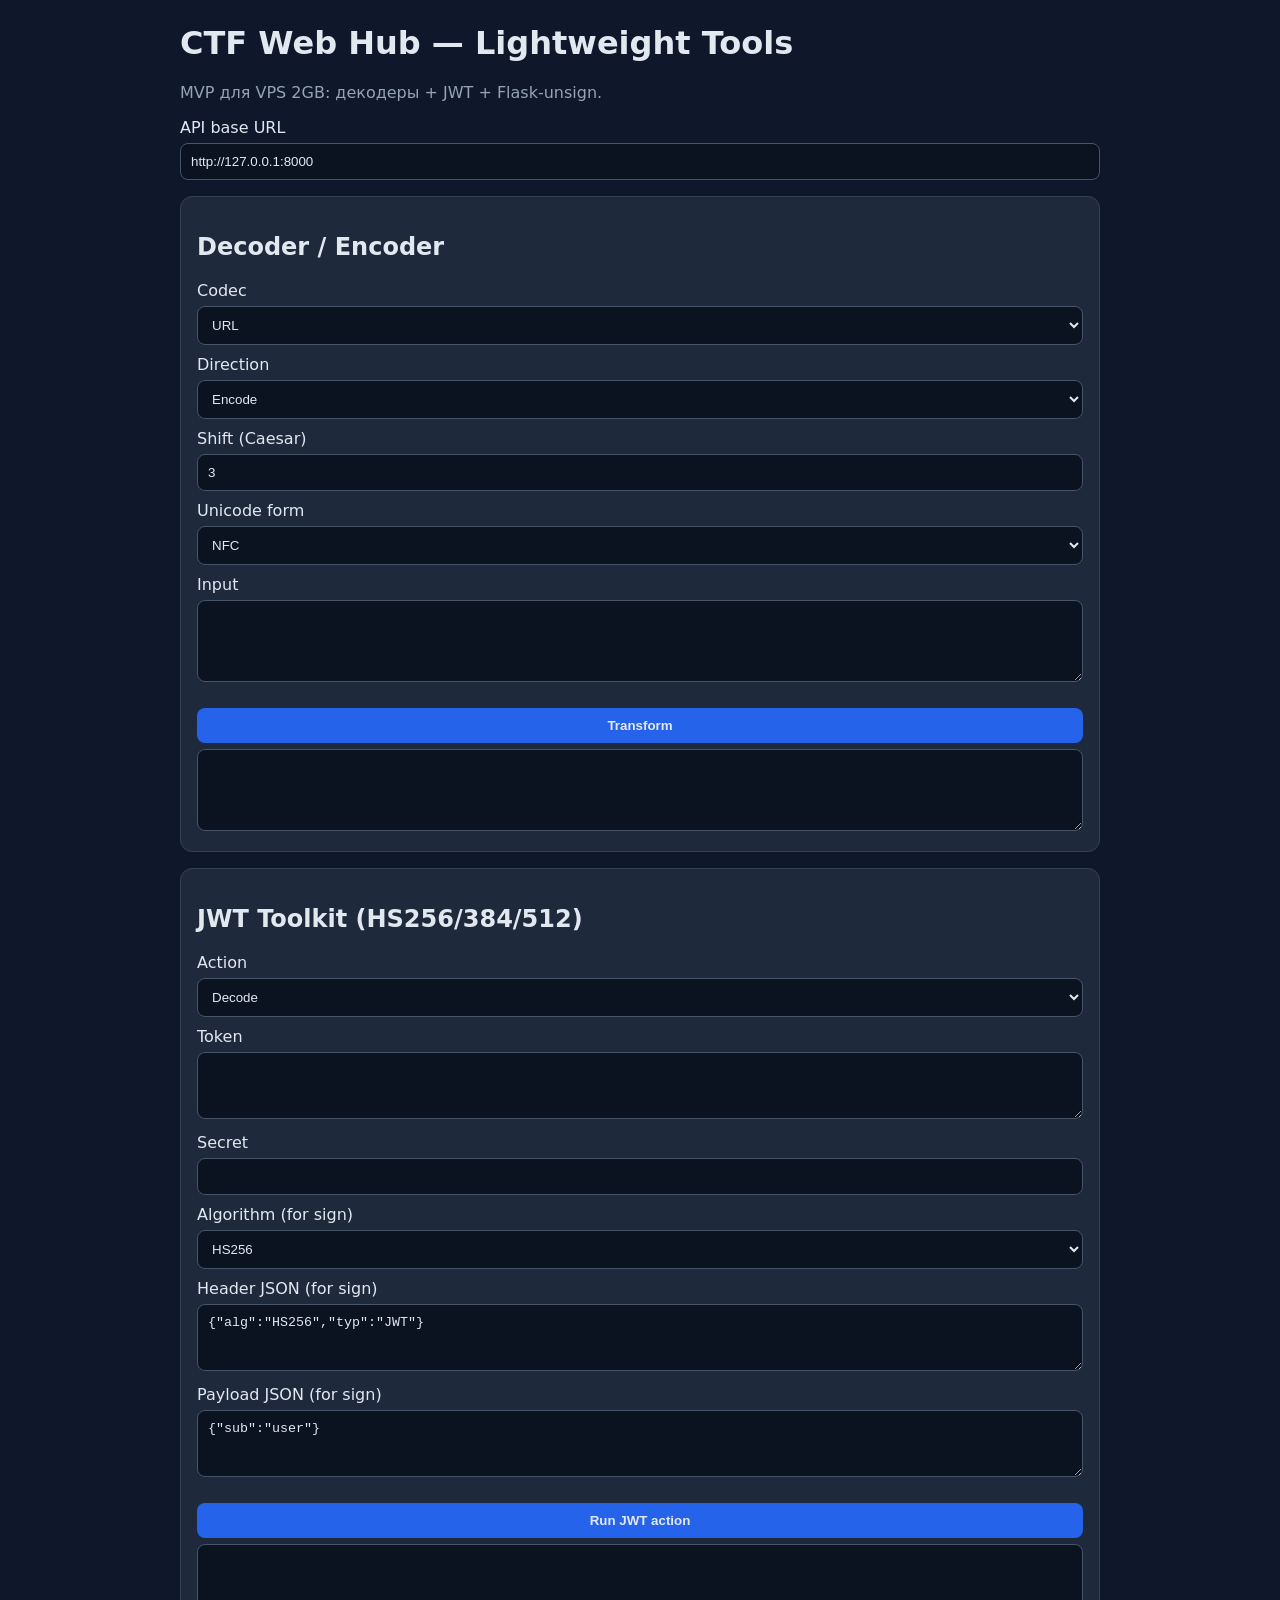
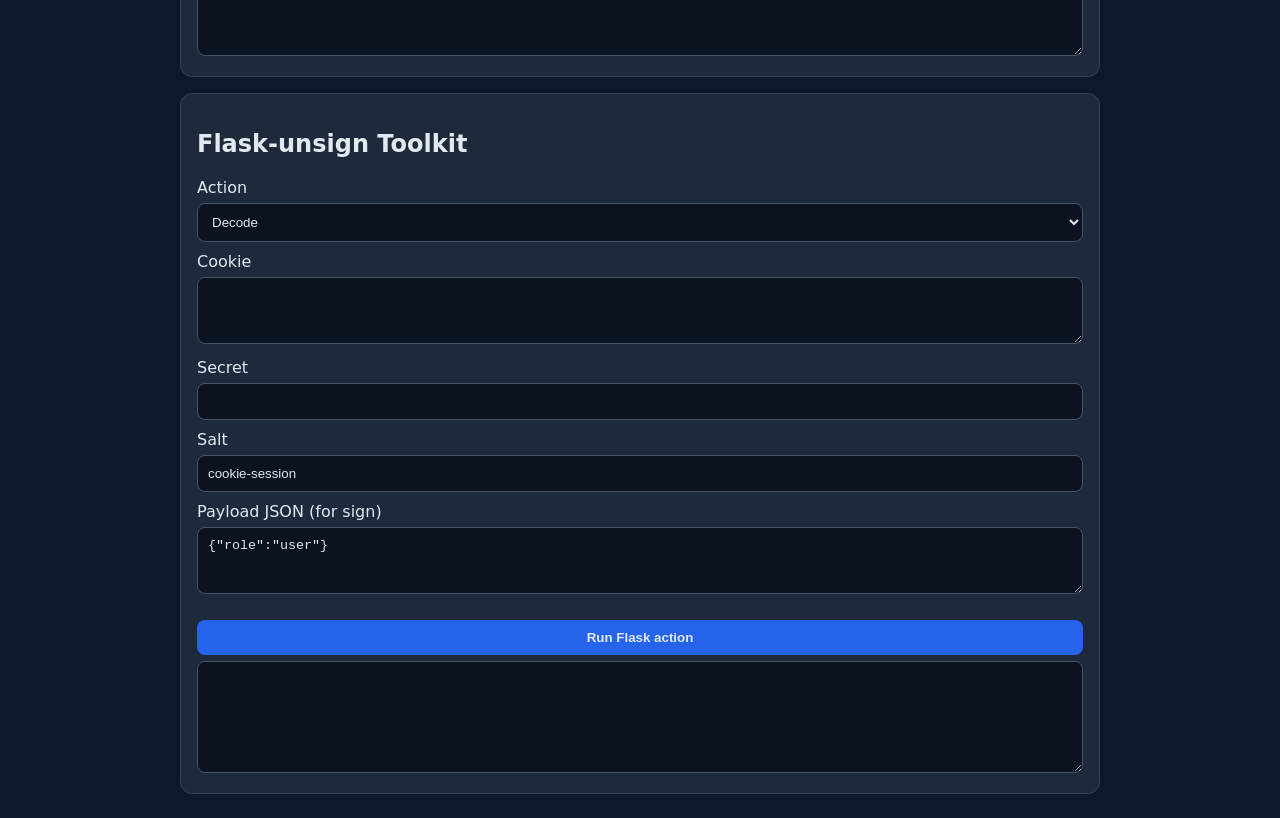
<file: frontend/index.html>
<!doctype html>
<html lang="ru">
  <head>
    <meta charset="UTF-8" />
    <meta name="viewport" content="width=device-width, initial-scale=1.0" />
    <title>CTF Web Hub — Tools</title>
    <link rel="stylesheet" href="./styles.css" />
  </head>
  <body>
    <main class="container">
      <h1>CTF Web Hub — Lightweight Tools</h1>
      <p class="hint">MVP для VPS 2GB: декодеры + JWT + Flask-unsign.</p>

      <label class="api-base">
        API base URL
        <input id="base-url" value="http://127.0.0.1:8000" />
      </label>

      <section class="card">
        <h2>Decoder / Encoder</h2>
        <form id="transform-form">
          <label>Codec
            <select id="codec">
              <option value="url">URL</option>
              <option value="base64">Base64</option>
              <option value="hex">Hex</option>
              <option value="html">HTML entities</option>
              <option value="rot13">ROT13</option>
              <option value="caesar">Caesar</option>
              <option value="unicode_normalize">Unicode normalize</option>
            </select>
          </label>
          <label>Direction
            <select id="direction">
              <option value="encode">Encode</option>
              <option value="decode">Decode</option>
            </select>
          </label>
          <label>Shift (Caesar)
            <input id="shift" type="number" value="3" />
          </label>
          <label>Unicode form
            <select id="normalization-form">
              <option value="NFC">NFC</option>
              <option value="NFD">NFD</option>
              <option value="NFKC">NFKC</option>
              <option value="NFKD">NFKD</option>
            </select>
          </label>
          <label>Input
            <textarea id="transform-input" rows="4"></textarea>
          </label>
          <button type="submit">Transform</button>
          <textarea id="transform-output" rows="4" readonly></textarea>
        </form>
      </section>

      <section class="card">
        <h2>JWT Toolkit (HS256/384/512)</h2>
        <form id="jwt-form">
          <label>Action
            <select id="jwt-action">
              <option value="decode">Decode</option>
              <option value="sign">Sign</option>
              <option value="verify">Verify</option>
            </select>
          </label>
          <label>Token
            <textarea id="jwt-token" rows="3"></textarea>
          </label>
          <label>Secret
            <input id="jwt-secret" />
          </label>
          <label>Algorithm (for sign)
            <select id="jwt-algorithm">
              <option value="HS256">HS256</option>
              <option value="HS384">HS384</option>
              <option value="HS512">HS512</option>
            </select>
          </label>
          <label>Header JSON (for sign)
            <textarea id="jwt-header" rows="3">{"alg":"HS256","typ":"JWT"}</textarea>
          </label>
          <label>Payload JSON (for sign)
            <textarea id="jwt-payload" rows="3">{"sub":"user"}</textarea>
          </label>
          <button type="submit">Run JWT action</button>
          <textarea id="jwt-output" rows="6" readonly></textarea>
        </form>
      </section>

      <section class="card">
        <h2>Flask-unsign Toolkit</h2>
        <form id="flask-form">
          <label>Action
            <select id="flask-action">
              <option value="decode">Decode</option>
              <option value="sign">Sign</option>
              <option value="verify">Verify</option>
            </select>
          </label>
          <label>Cookie
            <textarea id="flask-cookie" rows="3"></textarea>
          </label>
          <label>Secret
            <input id="flask-secret" />
          </label>
          <label>Salt
            <input id="flask-salt" value="cookie-session" />
          </label>
          <label>Payload JSON (for sign)
            <textarea id="flask-payload" rows="3">{"role":"user"}</textarea>
          </label>
          <button type="submit">Run Flask action</button>
          <textarea id="flask-output" rows="6" readonly></textarea>
        </form>
      </section>

      <pre id="error"></pre>
    </main>

    <script src="./main.js" type="module"></script>
  </body>
</html>
</file>
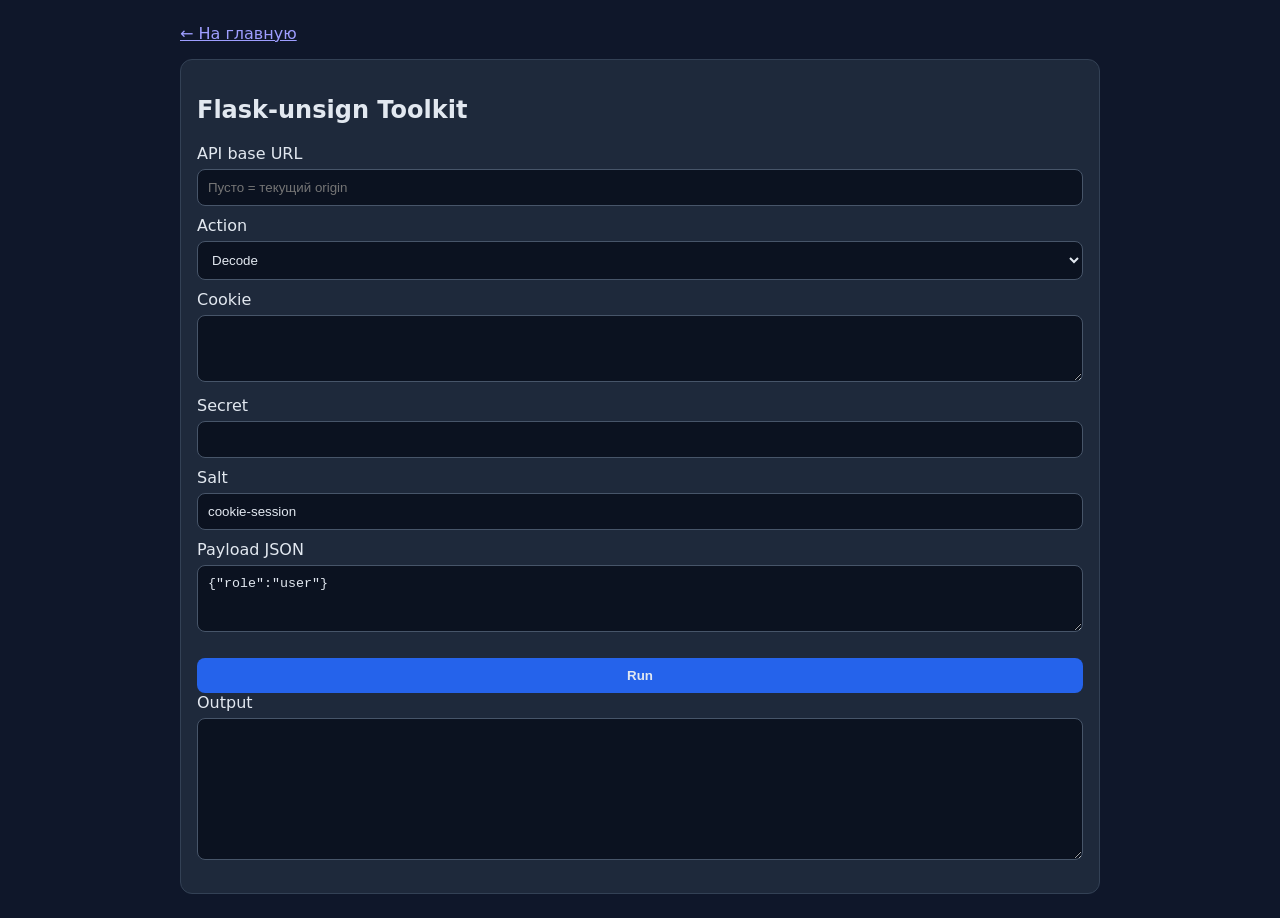
<file: frontend/pages/flask-unsign.html>
<!doctype html><html lang="ru"><head><meta charset="UTF-8"/><meta name="viewport" content="width=device-width, initial-scale=1.0"/><title>Flask-unsign Toolkit</title><link rel="stylesheet" href="../styles.css"/></head><body><main class="container"><a class="back" href="../index.html">← На главную</a><section class="card"><h1>Flask-unsign Toolkit</h1><label>API base URL <input id="base-url" placeholder="Пусто = текущий origin"/></label><form id="flask-form"><label>Action <select id="flask-action"><option value="decode">Decode</option><option value="sign">Sign</option><option value="verify">Verify</option></select></label><label>Cookie <textarea id="flask-cookie" rows="3"></textarea></label><label>Secret <input id="flask-secret"/></label><label>Salt <input id="flask-salt" value="cookie-session"/></label><label>Payload JSON <textarea id="flask-payload" rows="3">{"role":"user"}</textarea></label><button type="submit">Run</button><label>Output <textarea id="flask-output" rows="8" readonly></textarea></label></form><pre id="error"></pre></section></main><script src="../js/flask-page.js" type="module"></script></body></html>
</file>
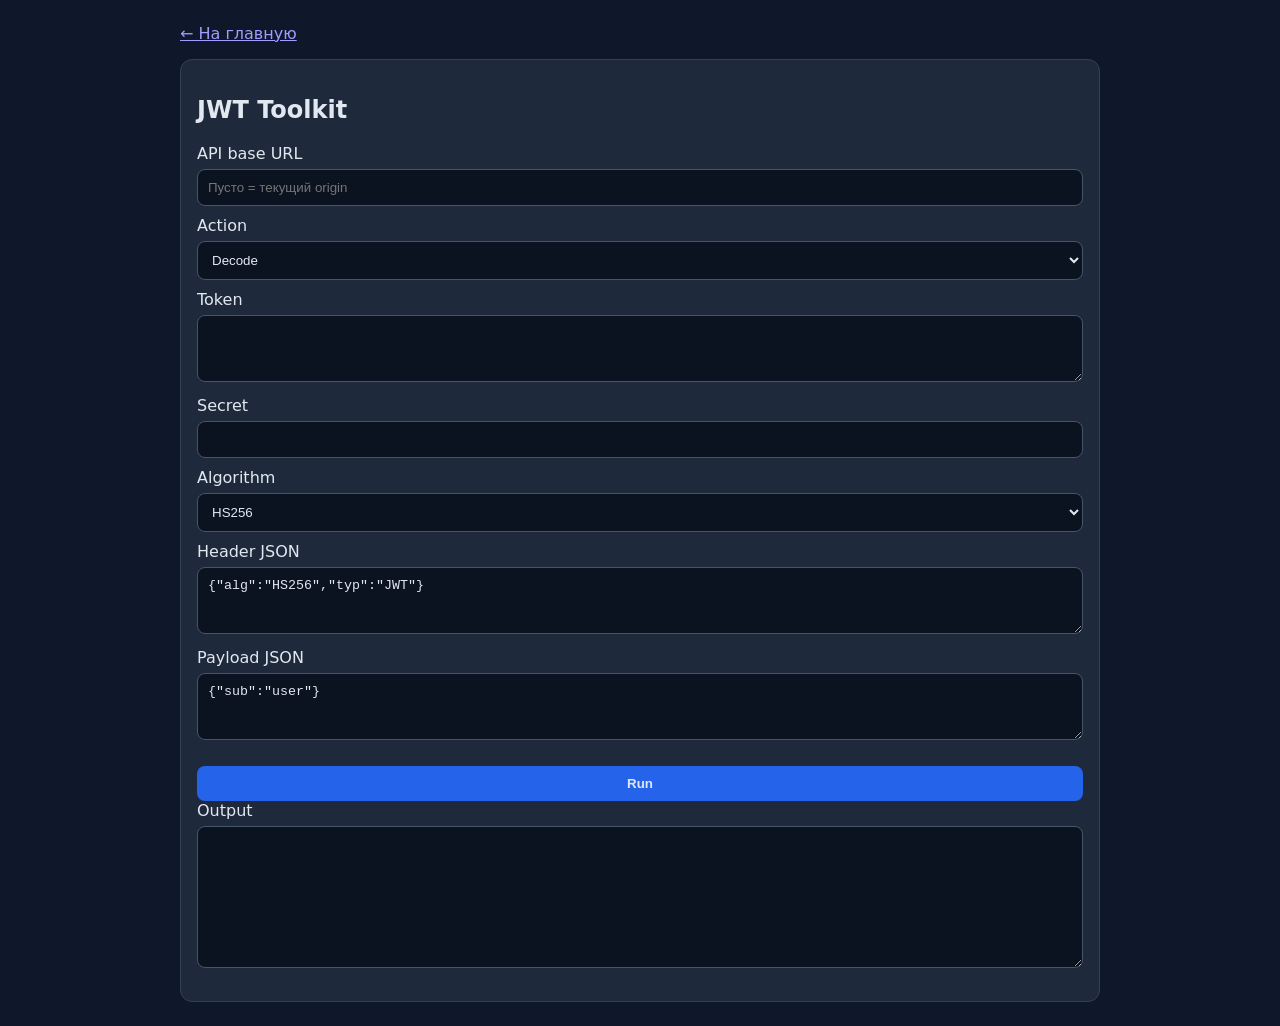
<file: frontend/pages/jwt.html>
<!doctype html><html lang="ru"><head><meta charset="UTF-8"/><meta name="viewport" content="width=device-width, initial-scale=1.0"/><title>JWT Toolkit</title><link rel="stylesheet" href="../styles.css"/></head><body><main class="container"><a class="back" href="../index.html">← На главную</a><section class="card"><h1>JWT Toolkit</h1><label>API base URL <input id="base-url" placeholder="Пусто = текущий origin"/></label><form id="jwt-form"><label>Action <select id="jwt-action"><option value="decode">Decode</option><option value="sign">Sign</option><option value="verify">Verify</option></select></label><label>Token <textarea id="jwt-token" rows="3"></textarea></label><label>Secret <input id="jwt-secret"/></label><label>Algorithm <select id="jwt-algorithm"><option value="HS256">HS256</option><option value="HS384">HS384</option><option value="HS512">HS512</option></select></label><label>Header JSON <textarea id="jwt-header" rows="3">{"alg":"HS256","typ":"JWT"}</textarea></label><label>Payload JSON <textarea id="jwt-payload" rows="3">{"sub":"user"}</textarea></label><button type="submit">Run</button><label>Output <textarea id="jwt-output" rows="8" readonly></textarea></label></form><pre id="error"></pre></section></main><script src="../js/jwt-page.js" type="module"></script></body></html>
</file>
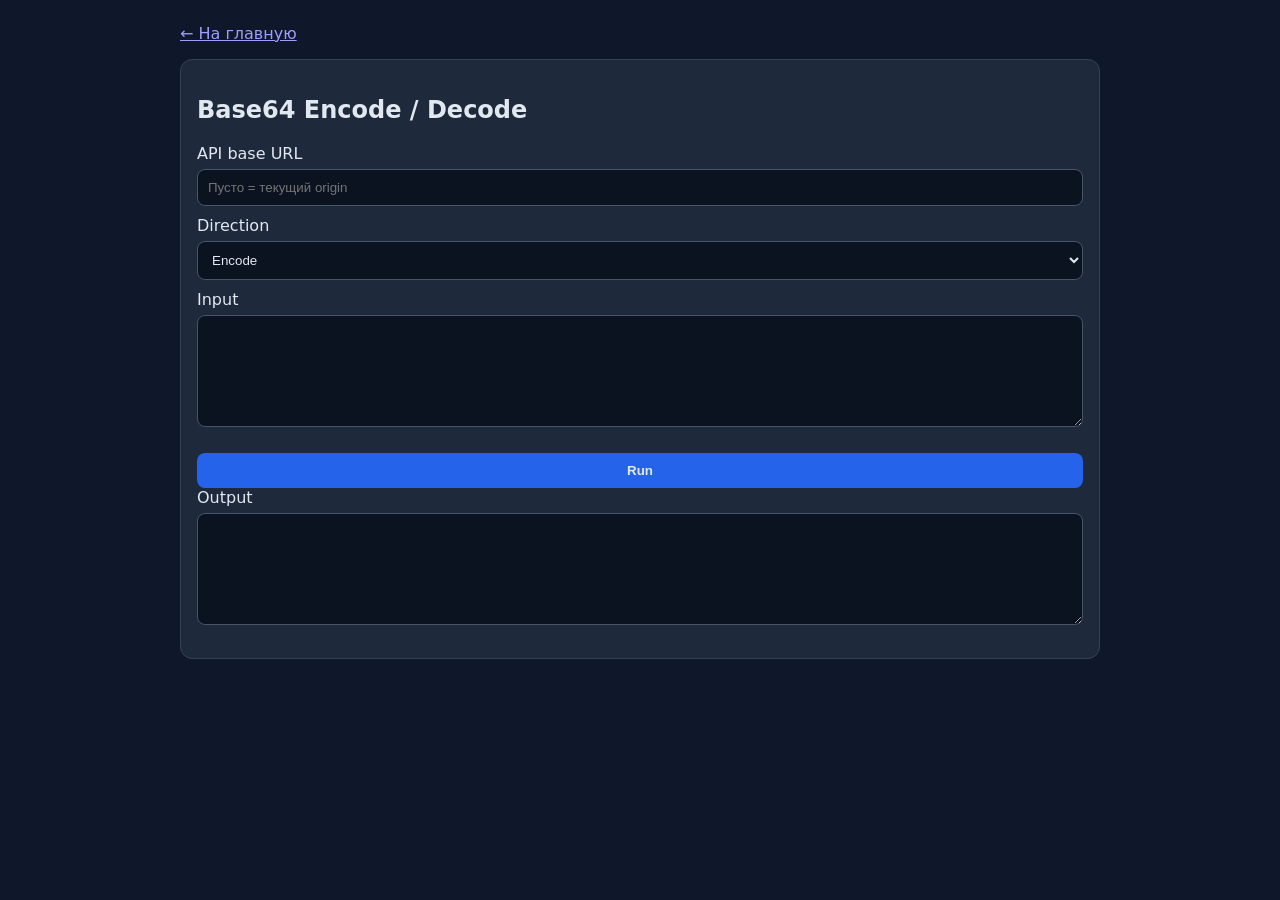
<file: frontend/pages/transform/base64.html>
<!doctype html><html lang="ru"><head><meta charset="UTF-8"/><meta name="viewport" content="width=device-width, initial-scale=1.0"/><title>Base64 Encode / Decode</title><link rel="stylesheet" href="../../styles.css"/></head><body><main class="container"><a class="back" href="../../index.html">← На главную</a><section class="card"><h1>Base64 Encode / Decode</h1><label>API base URL <input id="base-url" placeholder="Пусто = текущий origin"/></label><form class="transform-form" data-codec="base64"><label>Direction <select name="direction"><option value="encode">Encode</option><option value="decode">Decode</option></select></label><label>Input <textarea name="input" rows="6"></textarea></label><button type="submit">Run</button><label>Output <textarea name="output" rows="6" readonly></textarea></label></form><pre id="error"></pre></section></main><script src="../../js/transform-page.js" type="module"></script></body></html>
</file>
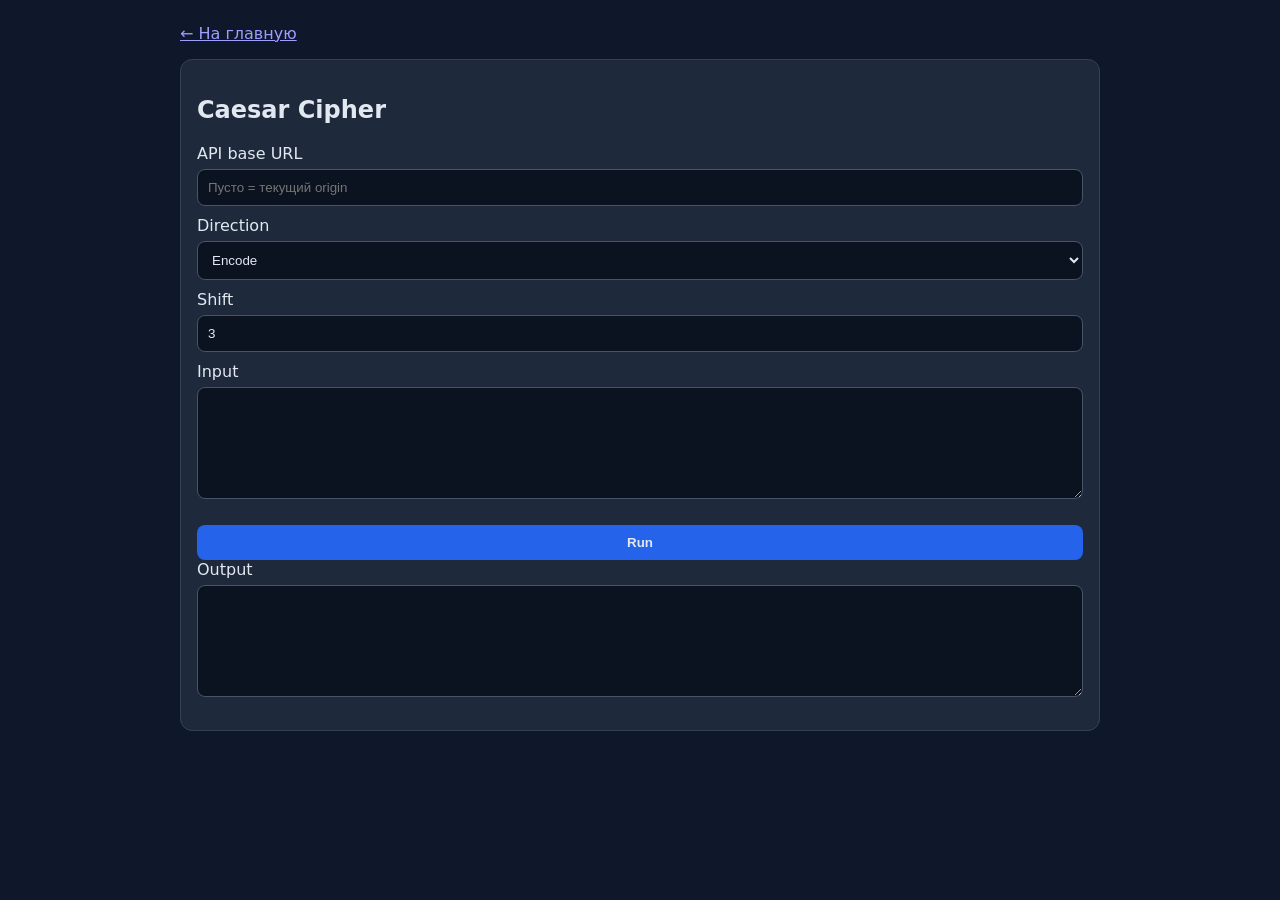
<file: frontend/pages/transform/caesar.html>
<!doctype html><html lang="ru"><head><meta charset="UTF-8"/><meta name="viewport" content="width=device-width, initial-scale=1.0"/><title>Caesar Cipher</title><link rel="stylesheet" href="../../styles.css"/></head><body><main class="container"><a class="back" href="../../index.html">← На главную</a><section class="card"><h1>Caesar Cipher</h1><label>API base URL <input id="base-url" placeholder="Пусто = текущий origin"/></label><form class="transform-form" data-codec="caesar"><label>Direction <select name="direction"><option value="encode">Encode</option><option value="decode">Decode</option></select></label><label>Shift <input name="shift" type="number" value="3"/></label><label>Input <textarea name="input" rows="6"></textarea></label><button type="submit">Run</button><label>Output <textarea name="output" rows="6" readonly></textarea></label></form><pre id="error"></pre></section></main><script src="../../js/transform-page.js" type="module"></script></body></html>
</file>
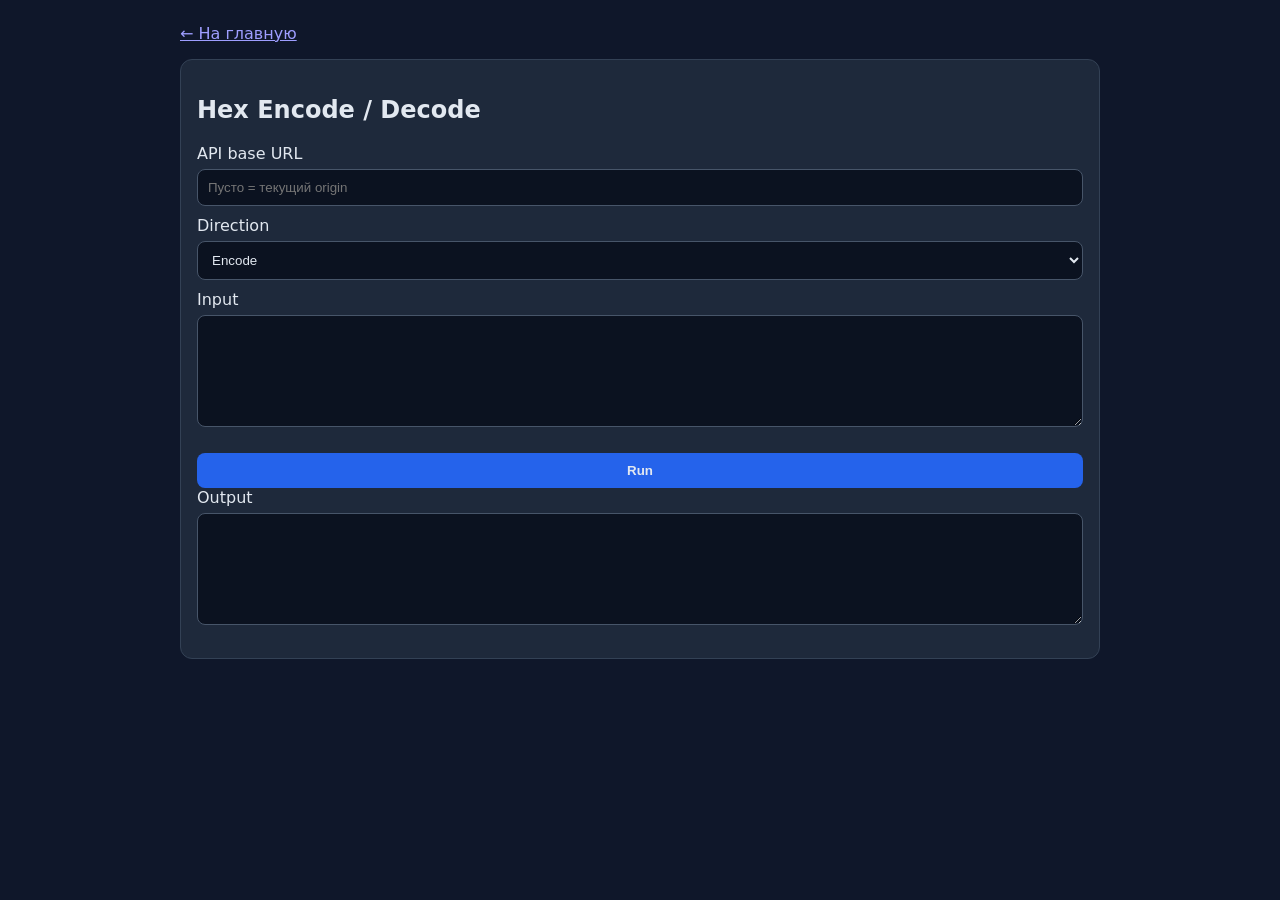
<file: frontend/pages/transform/hex.html>
<!doctype html><html lang="ru"><head><meta charset="UTF-8"/><meta name="viewport" content="width=device-width, initial-scale=1.0"/><title>Hex Encode / Decode</title><link rel="stylesheet" href="../../styles.css"/></head><body><main class="container"><a class="back" href="../../index.html">← На главную</a><section class="card"><h1>Hex Encode / Decode</h1><label>API base URL <input id="base-url" placeholder="Пусто = текущий origin"/></label><form class="transform-form" data-codec="hex"><label>Direction <select name="direction"><option value="encode">Encode</option><option value="decode">Decode</option></select></label><label>Input <textarea name="input" rows="6"></textarea></label><button type="submit">Run</button><label>Output <textarea name="output" rows="6" readonly></textarea></label></form><pre id="error"></pre></section></main><script src="../../js/transform-page.js" type="module"></script></body></html>
</file>
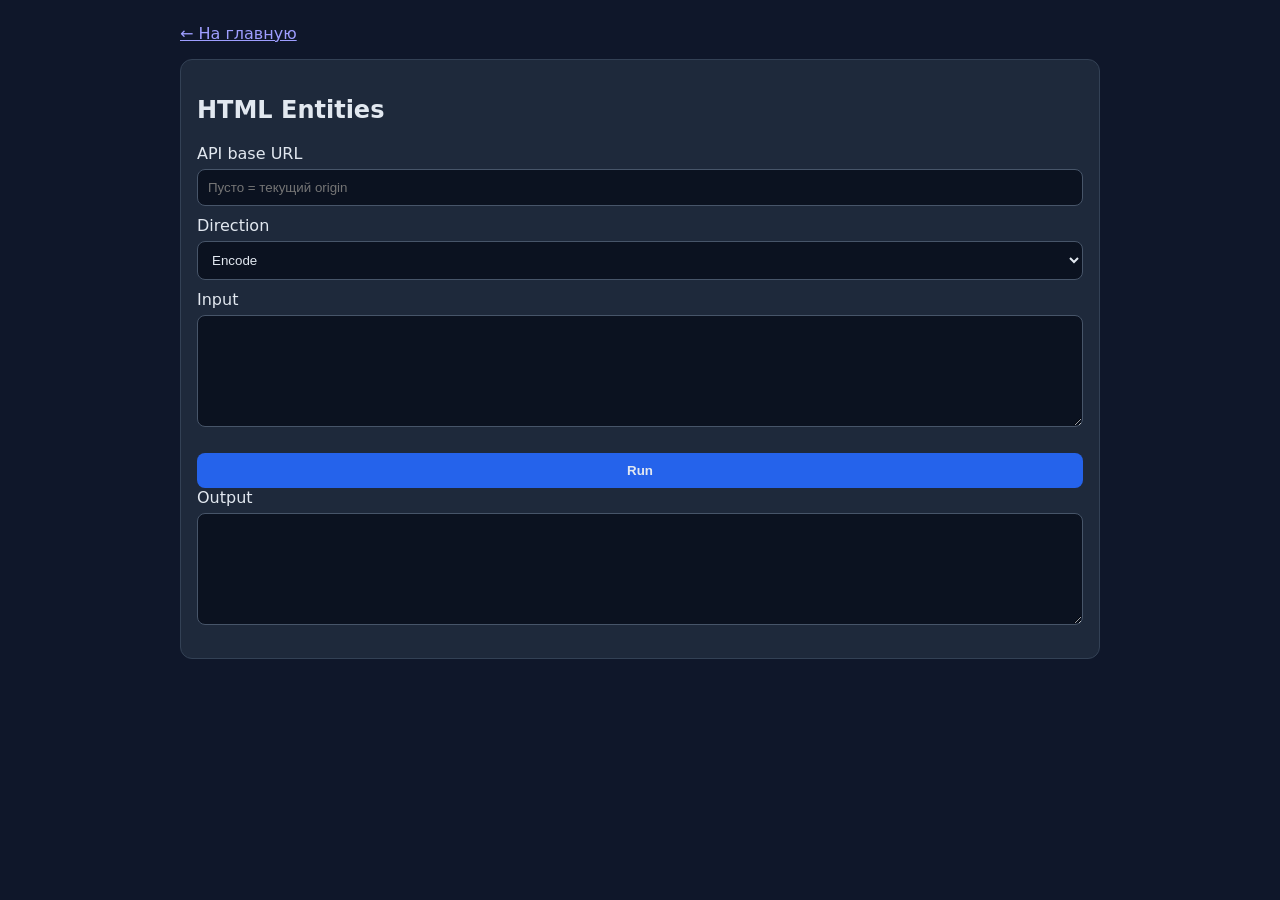
<file: frontend/pages/transform/html.html>
<!doctype html><html lang="ru"><head><meta charset="UTF-8"/><meta name="viewport" content="width=device-width, initial-scale=1.0"/><title>HTML Entities</title><link rel="stylesheet" href="../../styles.css"/></head><body><main class="container"><a class="back" href="../../index.html">← На главную</a><section class="card"><h1>HTML Entities</h1><label>API base URL <input id="base-url" placeholder="Пусто = текущий origin"/></label><form class="transform-form" data-codec="html"><label>Direction <select name="direction"><option value="encode">Encode</option><option value="decode">Decode</option></select></label><label>Input <textarea name="input" rows="6"></textarea></label><button type="submit">Run</button><label>Output <textarea name="output" rows="6" readonly></textarea></label></form><pre id="error"></pre></section></main><script src="../../js/transform-page.js" type="module"></script></body></html>
</file>
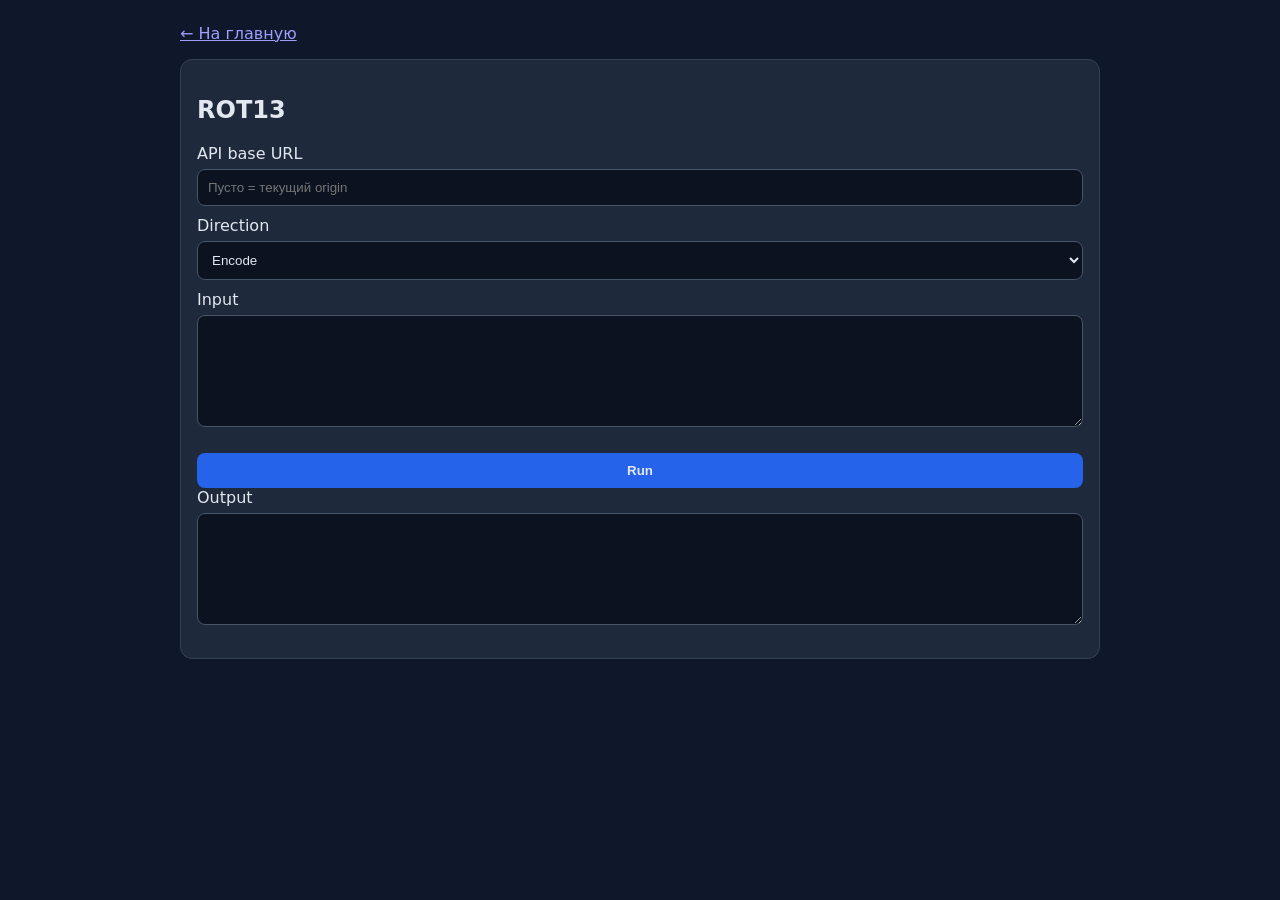
<file: frontend/pages/transform/rot13.html>
<!doctype html><html lang="ru"><head><meta charset="UTF-8"/><meta name="viewport" content="width=device-width, initial-scale=1.0"/><title>ROT13</title><link rel="stylesheet" href="../../styles.css"/></head><body><main class="container"><a class="back" href="../../index.html">← На главную</a><section class="card"><h1>ROT13</h1><label>API base URL <input id="base-url" placeholder="Пусто = текущий origin"/></label><form class="transform-form" data-codec="rot13"><label>Direction <select name="direction"><option value="encode">Encode</option><option value="decode">Decode</option></select></label><label>Input <textarea name="input" rows="6"></textarea></label><button type="submit">Run</button><label>Output <textarea name="output" rows="6" readonly></textarea></label></form><pre id="error"></pre></section></main><script src="../../js/transform-page.js" type="module"></script></body></html>
</file>
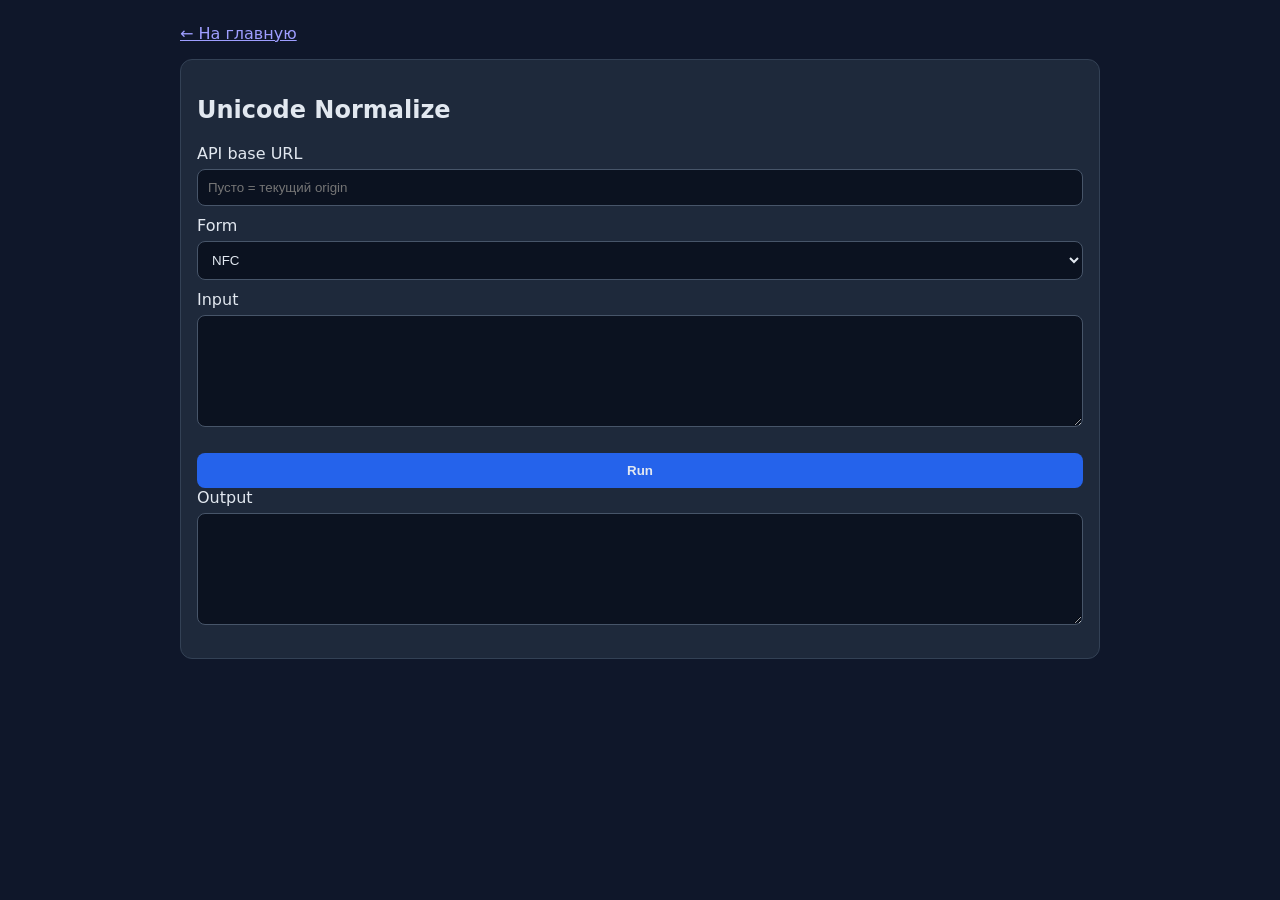
<file: frontend/pages/transform/unicode.html>
<!doctype html><html lang="ru"><head><meta charset="UTF-8"/><meta name="viewport" content="width=device-width, initial-scale=1.0"/><title>Unicode Normalize</title><link rel="stylesheet" href="../../styles.css"/></head><body><main class="container"><a class="back" href="../../index.html">← На главную</a><section class="card"><h1>Unicode Normalize</h1><label>API base URL <input id="base-url" placeholder="Пусто = текущий origin"/></label><form class="transform-form" data-codec="unicode_normalize"><label>Form <select name="normalization_form"><option value="NFC">NFC</option><option value="NFD">NFD</option><option value="NFKC">NFKC</option><option value="NFKD">NFKD</option></select></label><label>Input <textarea name="input" rows="6"></textarea></label><button type="submit">Run</button><label>Output <textarea name="output" rows="6" readonly></textarea></label></form><pre id="error"></pre></section></main><script src="../../js/transform-page.js" type="module"></script></body></html>
</file>
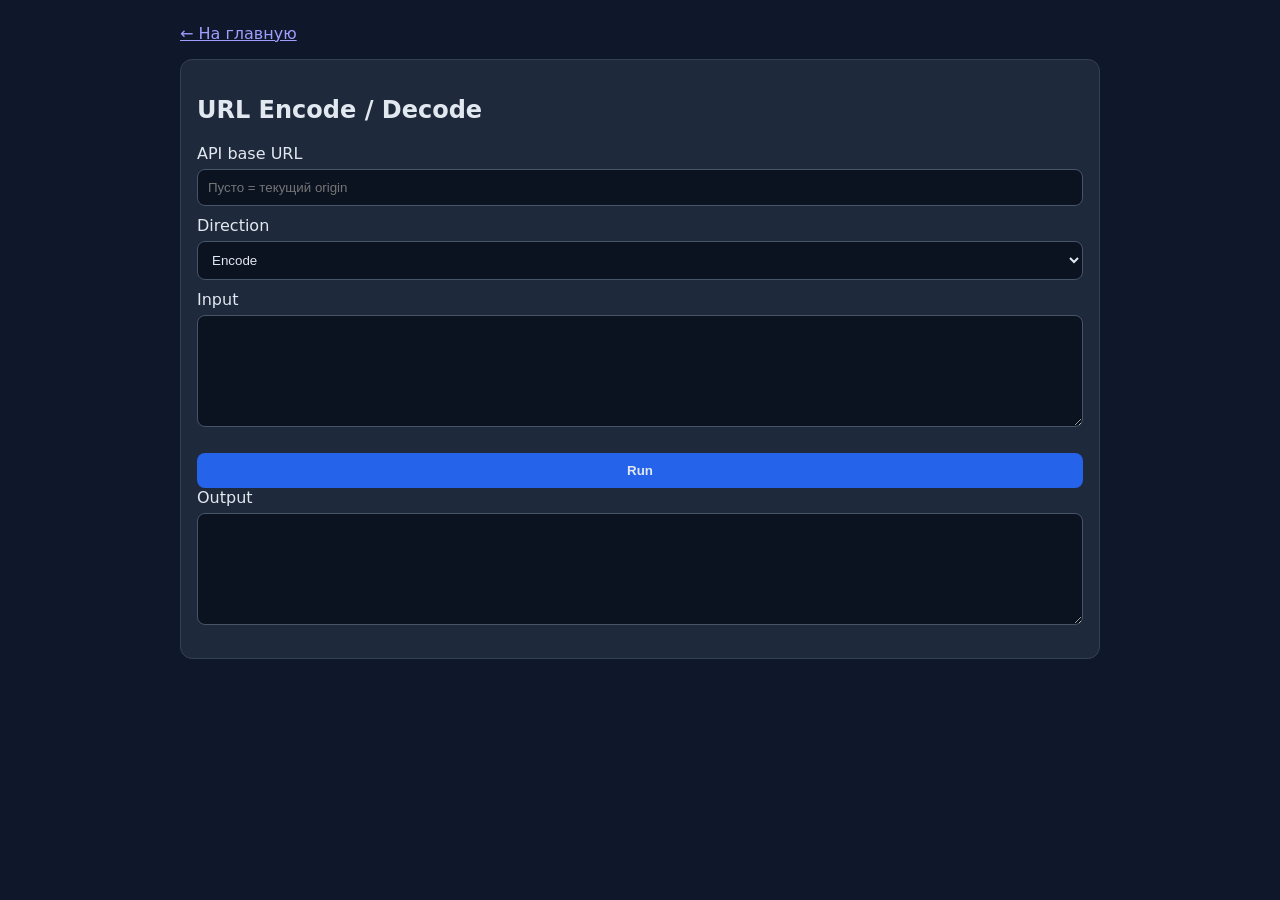
<file: frontend/pages/transform/url.html>
<!doctype html><html lang="ru"><head><meta charset="UTF-8"/><meta name="viewport" content="width=device-width, initial-scale=1.0"/><title>URL Encode/Decode</title><link rel="stylesheet" href="../../styles.css"/></head><body><main class="container"><a class="back" href="../../index.html">← На главную</a><section class="card"><h1>URL Encode / Decode</h1><label>API base URL <input id="base-url" placeholder="Пусто = текущий origin"/></label><form class="transform-form" data-codec="url"><label>Direction <select name="direction"><option value="encode">Encode</option><option value="decode">Decode</option></select></label><label>Input <textarea name="input" rows="6"></textarea></label><button type="submit">Run</button><label>Output <textarea name="output" rows="6" readonly></textarea></label></form><pre id="error"></pre></section></main><script src="../../js/transform-page.js" type="module"></script></body></html>
</file>
<file: frontend/styles.css>
:root {
  color-scheme: dark;
  font-family: Inter, system-ui, -apple-system, Segoe UI, Roboto, sans-serif;
}

body {
  margin: 0;
  background: #0f172a;
  color: #e2e8f0;
}

.container {
  max-width: 920px;
  margin: 24px auto;
  padding: 0 16px;
}

.card {
  background: #1e293b;
  border: 1px solid #334155;
  border-radius: 12px;
  padding: 16px;
  margin: 16px 0;
}

label {
  display: block;
  margin-bottom: 10px;
}

input,
select,
textarea,
button {
  width: 100%;
  margin-top: 6px;
  padding: 10px;
  border-radius: 8px;
  border: 1px solid #475569;
  background: #0b1220;
  color: #e2e8f0;
  box-sizing: border-box;
}

button {
  margin-top: 12px;
  background: #2563eb;
  border: none;
  font-weight: 600;
  cursor: pointer;
}

button:hover {
  background: #1d4ed8;
}

.hint {
  color: #94a3b8;
}

.api-base {
  display: block;
  margin-top: 12px;
}

#error {
  color: #fca5a5;
  white-space: pre-wrap;
}
</file>
